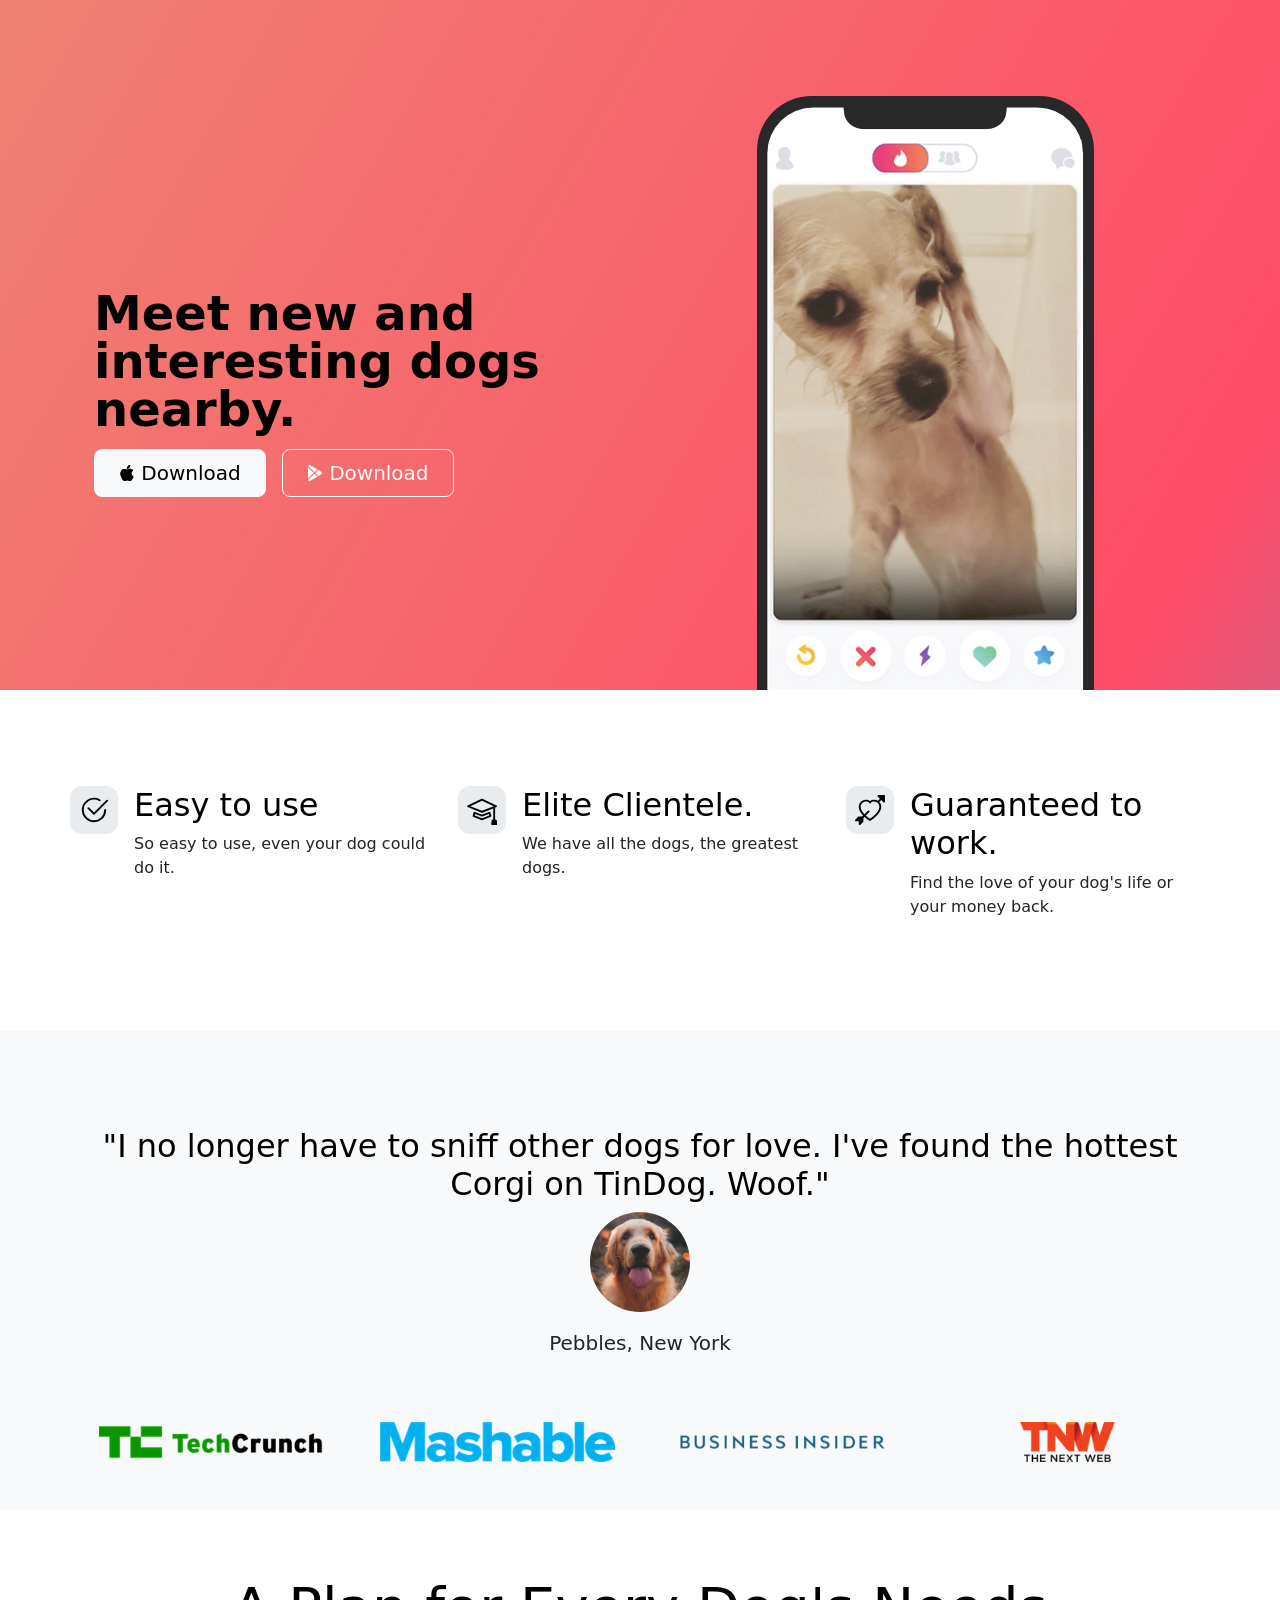
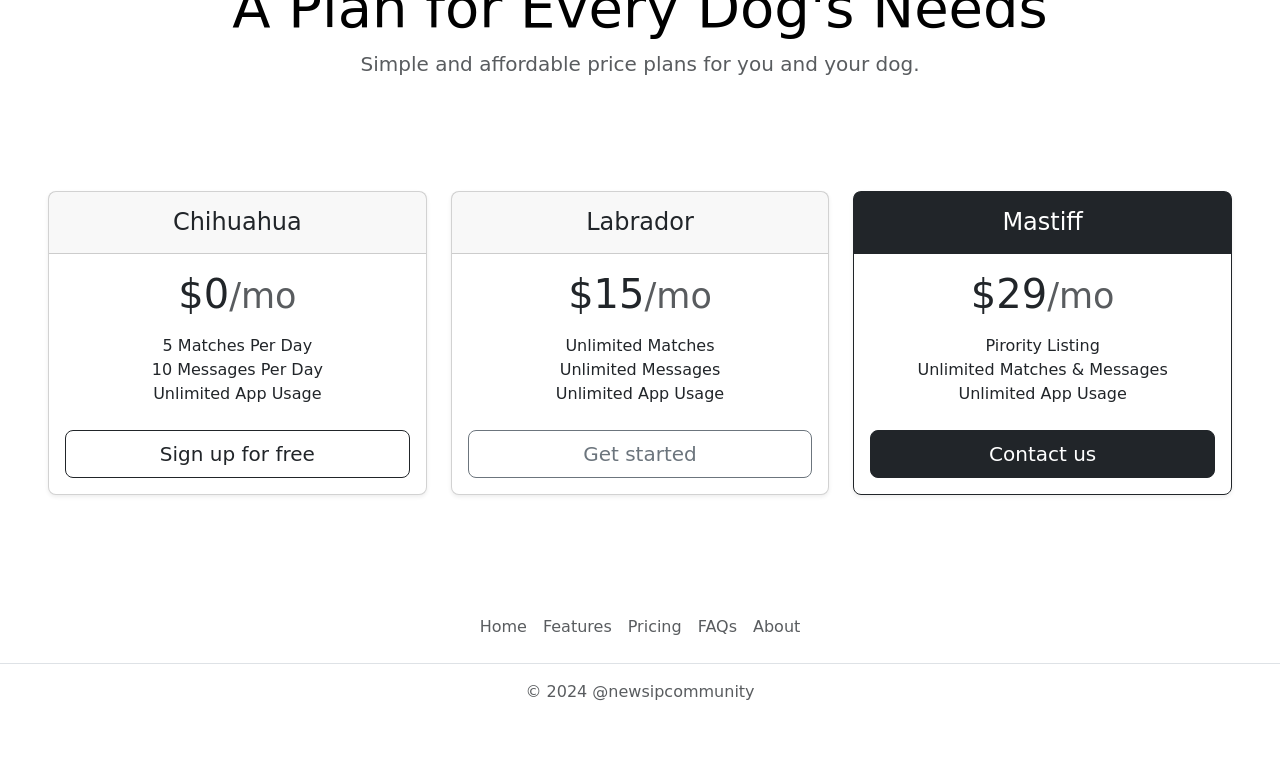
<file: TinDog Website Page/TinDog Project/index.html>
<!DOCTYPE html>
<html lang="en">

<head>
  <meta charset="UTF-8">
  <meta name="viewport" content="width=device-width, initial-scale=1.0">
  <title>TinDog</title>
  <link href="https://cdn.jsdelivr.net/npm/bootstrap@5.3.3/dist/css/bootstrap.min.css" rel="stylesheet" integrity="sha384-QWTKZyjpPEjISv5WaRU9OFeRpok6YctnYmDr5pNlyT2bRjXh0JMhjY6hW+ALEwIH" crossorigin="anonymous">
  <link rel="stylesheet" href="./css/style.css">
</head>

<body>

  <!-- Title -->
  <section id="title" class="gradient-background">
    <div class="container col-xxl-8 px-4 pt-5">
      <div class="row flex-lg-row-reverse align-items-center g-5 pt-5">
        <div class="col-10 col-sm-8 col-lg-6">
          <img src="./images/iphone.png" class="d-block mx-lg-auto img-fluid" alt="Bootstrap Themes" height="200" loading="lazy">
        </div>
        <div class="col-lg-6">
          <h1 class="display-5 fw-bold text-body-emphasis lh-1 mb-3">Meet new and interesting dogs nearby.</h1>
          <div class="d-grid gap-2 d-md-flex justify-content-md-start">
            <button type="button" class="btn btn-light btn-lg px-4 me-md-2"><svg xmlns="http://www.w3.org/2000/svg" width="16" height="16" fill="currentColor"
              class="bi bi-apple mb-1" viewBox="0 0 16 16">
              <path
                d="M11.182.008C11.148-.03 9.923.023 8.857 1.18c-1.066 1.156-.902 2.482-.878 2.516.024.034 1.52.087 2.475-1.258.955-1.345.762-2.391.728-2.43Zm3.314 11.733c-.048-.096-2.325-1.234-2.113-3.422.212-2.189 1.675-2.789 1.698-2.854.023-.065-.597-.79-1.254-1.157a3.692 3.692 0 0 0-1.563-.434c-.108-.003-.483-.095-1.254.116-.508.139-1.653.589-1.968.607-.316.018-1.256-.522-2.267-.665-.647-.125-1.333.131-1.824.328-.49.196-1.422.754-2.074 2.237-.652 1.482-.311 3.83-.067 4.56.244.729.625 1.924 1.273 2.796.576.984 1.34 1.667 1.659 1.899.319.232 1.219.386 1.843.067.502-.308 1.408-.485 1.766-.472.357.013 1.061.154 1.782.539.571.197 1.111.115 1.652-.105.541-.221 1.324-1.059 2.238-2.758.347-.79.505-1.217.473-1.282Z" />
              <path
                d="M11.182.008C11.148-.03 9.923.023 8.857 1.18c-1.066 1.156-.902 2.482-.878 2.516.024.034 1.52.087 2.475-1.258.955-1.345.762-2.391.728-2.43Zm3.314 11.733c-.048-.096-2.325-1.234-2.113-3.422.212-2.189 1.675-2.789 1.698-2.854.023-.065-.597-.79-1.254-1.157a3.692 3.692 0 0 0-1.563-.434c-.108-.003-.483-.095-1.254.116-.508.139-1.653.589-1.968.607-.316.018-1.256-.522-2.267-.665-.647-.125-1.333.131-1.824.328-.49.196-1.422.754-2.074 2.237-.652 1.482-.311 3.83-.067 4.56.244.729.625 1.924 1.273 2.796.576.984 1.34 1.667 1.659 1.899.319.232 1.219.386 1.843.067.502-.308 1.408-.485 1.766-.472.357.013 1.061.154 1.782.539.571.197 1.111.115 1.652-.105.541-.221 1.324-1.059 2.238-2.758.347-.79.505-1.217.473-1.282Z" />
              </svg> Download</button>

            <button type="button" class="btn btn-outline-light btn-lg px-4"><svg xmlns="http://www.w3.org/2000/svg" width="16" height="16" fill="currentColor"
                class="bi bi-google-play mb-1" viewBox="0 0 16 16">
              <path
                  d="M14.222 9.374c1.037-.61 1.037-2.137 0-2.748L11.528 5.04 8.32 8l3.207 2.96 2.694-1.586Zm-3.595 2.116L7.583 8.68 1.03 14.73c.201 1.029 1.36 1.61 2.303 1.055l7.294-4.295ZM1 13.396V2.603L6.846 8 1 13.396ZM1.03 1.27l6.553 6.05 3.044-2.81L3.333.215C2.39-.341 1.231.24 1.03 1.27Z" />
              </svg> Download</button>
          </div>
        </div>
      </div>
    </div>  
  </section>

  <!-- Features -->
  <section id="features">
    <div class="container px-0 py-5" id="hanging-icons">
      <div class="row g-4 py-5 row-cols-1 row-cols-lg-3">
        <div class="col d-flex align-items-start">
          <div class="icon-square text-body-emphasis bg-body-secondary d-inline-flex align-items-center justify-content-center fs-4 flex-shrink-0 me-3">
            <svg xmlns="http://www.w3.org/2000/svg" height="30" fill="currentColor" class="bi bi-check2-circle"
              viewBox="0 0 16 16">
              <path
                d="M2.5 8a5.5 5.5 0 0 1 8.25-4.764.5.5 0 0 0 .5-.866A6.5 6.5 0 1 0 14.5 8a.5.5 0 0 0-1 0 5.5 5.5 0 1 1-11 0z" />
              <path
                d="M15.354 3.354a.5.5 0 0 0-.708-.708L8 9.293 5.354 6.646a.5.5 0 1 0-.708.708l3 3a.5.5 0 0 0 .708 0l7-7z" />
              </svg>
          </div>

          <div>
            <h3 class="fs-2 text-body-emphasis">Easy to use</h3>
            <p>So easy to use, even your dog could do it.</p>
          </div>
        </div>

        <div class="col d-flex align-items-start">
          <div class="icon-square text-body-emphasis bg-body-secondary d-inline-flex align-items-center justify-content-center fs-4 flex-shrink-0 me-3">
            <svg xmlns="http://www.w3.org/2000/svg" height="30" fill="currentColor" class="bi bi-mortarboard" viewBox="0 0 16 16">
              <path d="M8.211 2.047a.5.5 0 0 0-.422 0l-7.5 3.5a.5.5 0 0 0 .025.917l7.5 3a.5.5 0 0 0 .372 0L14 7.14V13a1 1 0 0 0-1 1v2h3v-2a1 1 0 0 0-1-1V6.739l.686-.275a.5.5 0 0 0 .025-.917l-7.5-3.5ZM8 8.46 1.758 5.965 8 3.052l6.242 2.913L8 8.46Z"/>
              <path d="M4.176 9.032a.5.5 0 0 0-.656.327l-.5 1.7a.5.5 0 0 0 .294.605l4.5 1.8a.5.5 0 0 0 .372 0l4.5-1.8a.5.5 0 0 0 .294-.605l-.5-1.7a.5.5 0 0 0-.656-.327L8 10.466 4.176 9.032Zm-.068 1.873.22-.748 3.496 1.311a.5.5 0 0 0 .352 0l3.496-1.311.22.748L8 12.46l-3.892-1.556Z"/>
              </svg>
          </div>
          <div>
            <h3 class="fs-2 text-body-emphasis">Elite Clientele.</h3>
            <p>We have all the dogs, the greatest dogs.</p>
          </div>
        </div>

        <div class="col d-flex align-items-start">
          <div class="icon-square text-body-emphasis bg-body-secondary d-inline-flex align-items-center justify-content-center fs-4 flex-shrink-0 me-3">
            <svg xmlns="http://www.w3.org/2000/svg" height="30" fill="currentColor" class="bi bi-arrow-through-heart"
            viewBox="0 0 16 16">
              <path fill-rule="evenodd"
              d="M2.854 15.854A.5.5 0 0 1 2 15.5V14H.5a.5.5 0 0 1-.354-.854l1.5-1.5A.5.5 0 0 1 2 11.5h1.793l.53-.53c-.771-.802-1.328-1.58-1.704-2.32-.798-1.575-.775-2.996-.213-4.092C3.426 2.565 6.18 1.809 8 3.233c1.25-.98 2.944-.928 4.212-.152L13.292 2 12.147.854A.5.5 0 0 1 12.5 0h3a.5.5 0 0 1 .5.5v3a.5.5 0 0 1-.854.354L14 2.707l-1.006 1.006c.236.248.44.531.6.845.562 1.096.585 2.517-.213 4.092-.793 1.563-2.395 3.288-5.105 5.08L8 13.912l-.276-.182a21.86 21.86 0 0 1-2.685-2.062l-.539.54V14a.5.5 0 0 1-.146.354l-1.5 1.5Zm2.893-4.894A20.419 20.419 0 0 0 8 12.71c2.456-1.666 3.827-3.207 4.489-4.512.679-1.34.607-2.42.215-3.185-.817-1.595-3.087-2.054-4.346-.761L8 4.62l-.358-.368c-1.259-1.293-3.53-.834-4.346.761-.392.766-.464 1.845.215 3.185.323.636.815 1.33 1.519 2.065l1.866-1.867a.5.5 0 1 1 .708.708L5.747 10.96Z" />
            </svg>
          </div>
          <div>
            <h3 class="fs-2 text-body-emphasis">Guaranteed to work.</h3>
            <p>Find the love of your dog's life or your money back.</p>
          </div>
        </div>
      </div>
    </div>
  </section>

  <!-- Testimonial -->
  <section id="testimonial">
    <div class="p-5 text-center bg-body-tertiary">
      <div class="container py-5">
        <h2 class="text-body-emphasis">"I no longer have to sniff other dogs for love. 
          I've found the hottest Corgi on TinDog. Woof."</h2>
        <img class="profile-image" src="./images/dog-img.jpg" alt="dog-image">
        <p class="col-lg-8 mx-auto lead mt-3">
          Pebbles, New York
        </p>
      </div>

      <div class="container">
        <div class="row">
          <div class="col-lg-3 col-sm-12">
            <img src="./images/techcrunch.png" alt="techcrunch" height="40">
          </div>
          <div class="col-lg-3 col-sm-12">
            <img src="./images/mashable.png" alt="mashable" height="40">
          </div>
          <div class="col-lg-3 col-sm-12">
            <img src="./images/bizinsider.png" alt="bizinder" height="40">
          </div>
          <div class="col-lg-3 col-sm-12">
            <img src="./images/tnw.png" alt="tnw" height="40">
          </div>
        </div>
      </div>
    </div>

  </section>
  <!-- Pricing -->
  
  <section id="pricing">
  <div class="pricing-header p-3 mt-5 pb-md-5 mx-auto text-center">
    <h1 class="display-4 fw-normal text-body-emphasis">
      A Plan for Every Dog's Needs</h1>
    <p class="fs-5 text-body-secondary">Simple and affordable price plans for you and your dog.</p>
  </div>

  <div class="row row-cols-1 row-cols-md-3 mb-3 p-5 text-center">
    <div class="col">
      <div class="card mb-4 rounded-3 shadow-sm">
        <div class="card-header py-3">
          <h4 class="my-0 fw-normal">Chihuahua</h4>
        </div>
        <div class="card-body">
          <h1 class="card-title pricing-card-title">$0<small class="text-body-secondary fw-light">/mo</small></h1>
          <ul class="list-unstyled mt-3 mb-4">
            <li>5 Matches Per Day</li>
            <li>10 Messages Per Day</li>
            <li>Unlimited App Usage</li>
          </ul>
          <button type="button" class="w-100 btn btn-lg btn-outline-dark">Sign up for free</button>
        </div>
      </div>
    </div>

    <div class="col">
      <div class="card mb-4 rounded-3 shadow-sm">
        <div class="card-header py-3">
          <h4 class="my-0 fw-normal">Labrador</h4>
        </div>
        <div class="card-body">
          <h1 class="card-title pricing-card-title">$15<small class="text-body-secondary fw-light">/mo</small></h1>
          <ul class="list-unstyled mt-3 mb-4">
            <li>Unlimited Matches</li>
            <li>Unlimited Messages</li>
            <li>Unlimited App Usage</li>
          </ul>
          <button type="button" class="w-100 btn btn-outline-secondary btn btn-lg btn-black">Get started</button>
        </div>
      </div>
    </div>

    <div class="col">
      <div class="card mb-4 rounded-3 shadow-sm border-dark">
        <div class="card-header py-3 text-bg-dark border-dark">
          <h4 class="my-0 fw-normal">Mastiff</h4>
        </div>
        <div class="card-body">
          <h1 class="card-title pricing-card-title">$29<small class="text-body-secondary fw-light">/mo</small></h1>
          <ul class="list-unstyled mt-3 mb-4">
            <li>Pirority Listing</li>
            <li>Unlimited Matches & Messages</li>
            <li>Unlimited App Usage</li>
          </ul>
          <button type="button" class="w-100 btn btn-lg btn-dark">Contact us</button>
        </div>
      </div>
    </div>
  </div>
  </section>


  <!-- Footer -->
  <section id="footer">
    <footer class="py-3 my-4">
      <ul class="nav justify-content-center border-bottom pb-3 mb-3">
        <li class="nav-item"><a href="#" class="nav-link px-2 text-body-secondary">Home</a></li>
        <li class="nav-item"><a href="#" class="nav-link px-2 text-body-secondary">Features</a></li>
        <li class="nav-item"><a href="#" class="nav-link px-2 text-body-secondary">Pricing</a></li>
        <li class="nav-item"><a href="#" class="nav-link px-2 text-body-secondary">FAQs</a></li>
        <li class="nav-item"><a href="#" class="nav-link px-2 text-body-secondary">About</a></li>
      </ul>
      <p class="text-center text-body-secondary">© 2024 @newsipcommunity</p>
    </footer>
  </section>

  <script src="https://cdn.jsdelivr.net/npm/bootstrap@5.3.3/dist/js/bootstrap.bundle.min.js" integrity="sha384-YvpcrYf0tY3lHB60NNkmXc5s9fDVZLESaAA55NDzOxhy9GkcIdslK1eN7N6jIeHz" crossorigin="anonymous"></script>
</body>

</html>
</file>
<file: TinDog Website Page/TinDog Project/css/style.css>
.gradient-background {
  background: linear-gradient(300deg, #00bfff, #ff4c68, #ef8172);
  background-size: 180% 180%;
  animation: gradient-animation 18s ease infinite;
}

@keyframes gradient-animation {
  0% {
    background-position: 0% 50%;
  }
  50% {
    background-position: 100% 50%;
  }
  100% {
    background-position: 0% 50%;
  }
}

.icon-square {
  width: 3rem;
  height: 3rem;
  border-radius: 0.75rem;
}

.profile-image {
  height: 100px;
  border-radius: 50%;
}
</file>
